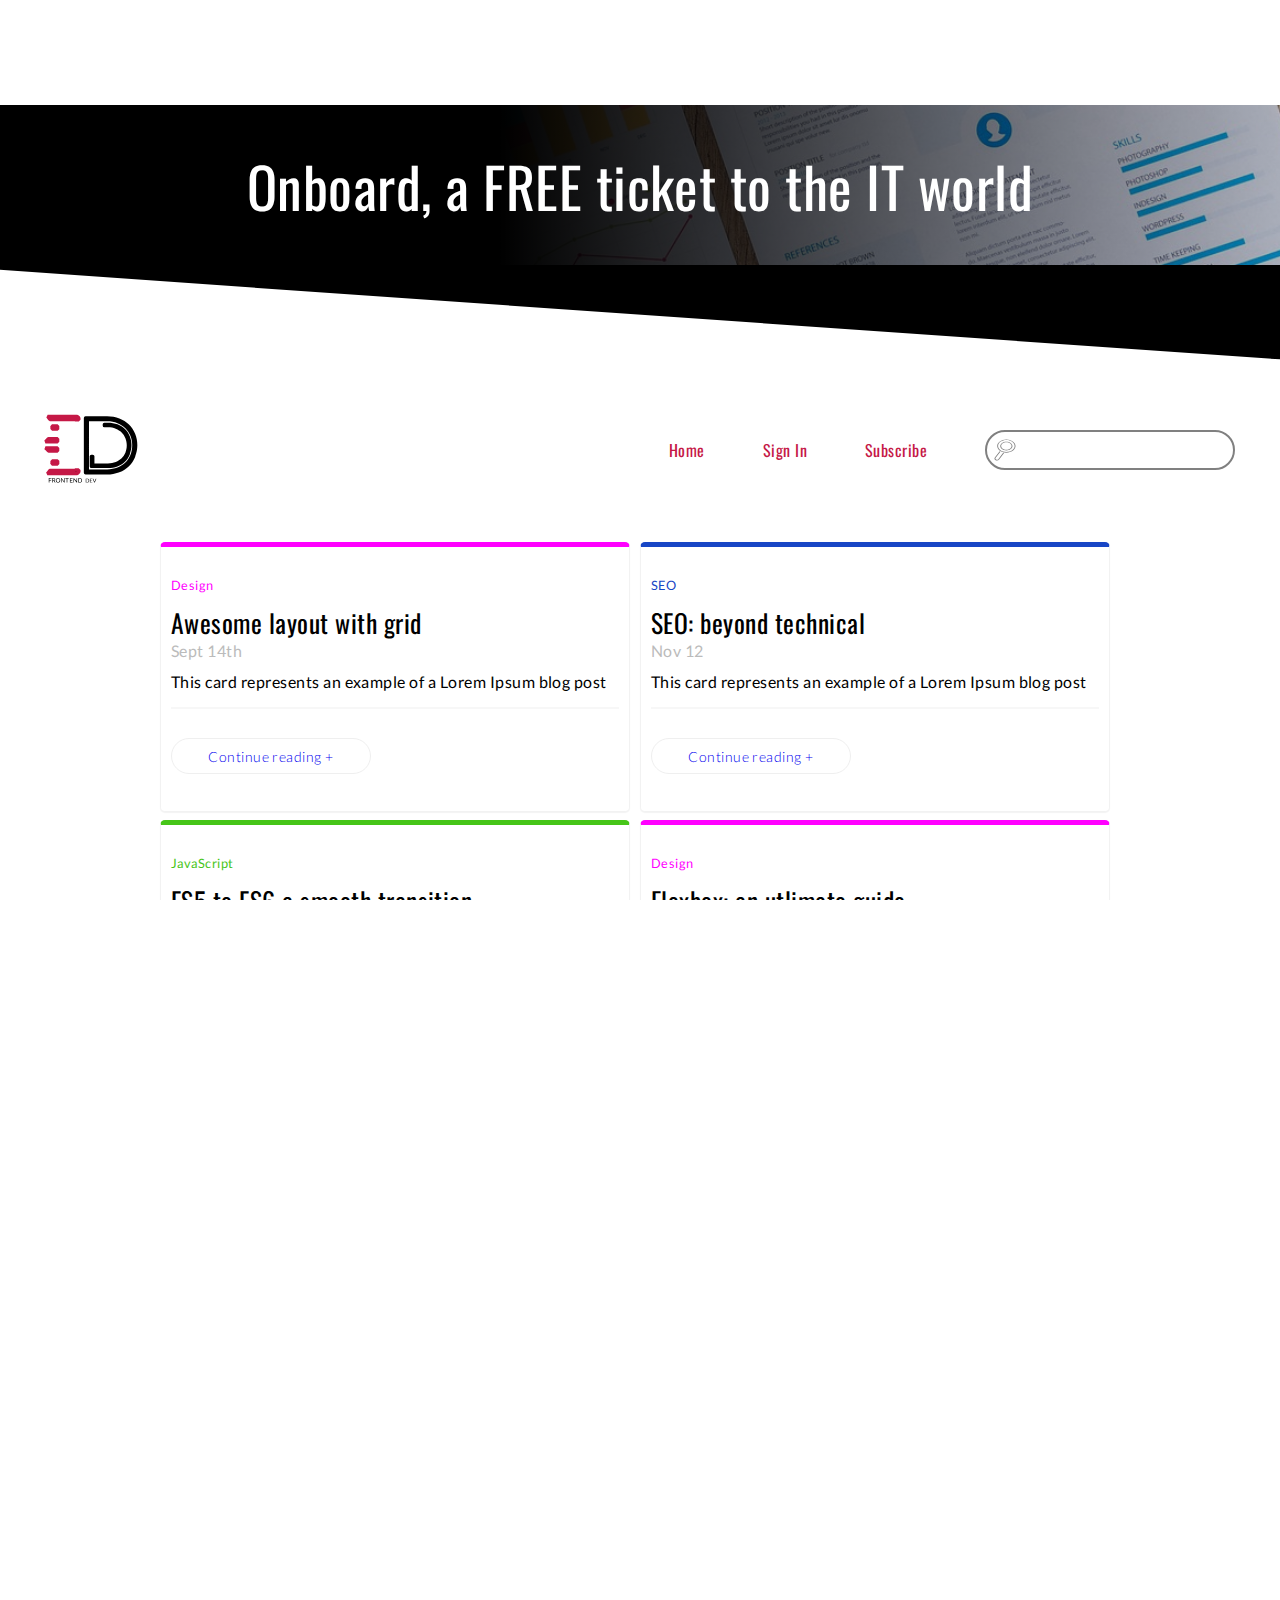
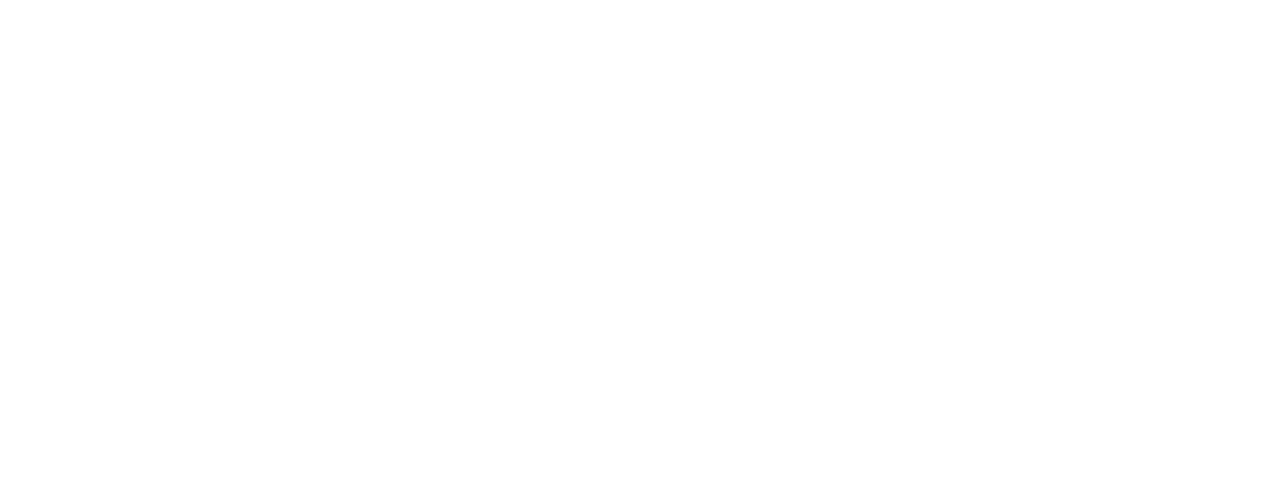
<file: index.html>
<!DOCTYPE html>
<html lang="en">

<head>
    <meta charset="UTF-8">
    <meta name="viewport" content="width=device-width, initial-scale=1.0">
    <!-- Global site tag (gtag.js) - Google Analytics -->
    <script async src="https://www.googletagmanager.com/gtag/js?id=UA-155241980-2"></script>
    <script>
        window.dataLayer = window.dataLayer || [];
        function gtag() { dataLayer.push(arguments); }
        gtag('js', new Date());

        gtag('config', 'UA-155241980-2');
    </script>
    <link rel="stylesheet" href="assets/css/styles.css">
    <title>Document</title>
</head>

<body>
    <header class="header">
        <div class="logo"><a href="index.html"><img src="assets/images/logo_3.svg" alt="logo FrontEnd"></a></div>
        <nav class="nav-bar cardinal ">
            <div> <a href="index.html">Home</a></div>
            <div> <a href="#">Sign In</a></div>
            <div title="click to subscribe"> <a href="#sub">Subscribe</a></div>
            <form action="" method="POST">
                <div class="search-bar disp-f"> <img src="assets/images/magnifier.svg" alt="search bar"> <input
                        type="text" placeholder="keyword to search...."></div>
            </form>
        </nav>
        <div class="menu-bars">
            <div class="big-bar"></div>
            <div class="small-bar"></div>
            <div class="big-bar"></div>
        </div>
    </header>
    <div class="gap-filler disp-f"></div>
    <div class="decoration disp-f main-axis-center sec-axis-center">
        <h1 class="center white pos-rel"> Onboard, a FREE ticket to the IT world</h1>
        <div class="d1"></div>
        <div class="d2"></div>
        <div class="d3"></div>
    </div>
    <main class="global-container">
        <section class="main-container">
            <header>
                <h2 class="m-top m-bottom">Recent blog posts</h2>
            </header>
            <div class="card-container">
                <div class="card border-top-mag">
                    <div class="category magenta">Design</div>
                    <h3>Awesome layout with grid</h3>
                    <time class="silver">Sept 14th</time>
                    <p>This card represents an example of a Lorem Ipsum blog post</p>
                    <hr>
                    <div class="card-ft btn"><a href="awsome-layouts-with-grid.html">Continue reading +</a></div>
                </div>
                <div class="card border-top-persian">
                    <div class="category   persian-blue">SEO</div>
                    <h3>SEO: beyond technical</h3>
                    <time class="silver">Nov 12</time>
                    <p>This card represents an example of a Lorem Ipsum blog post</p>
                    <hr>
                    <div class="card-ft btn"><a href="#">Continue reading +</a></div>
                </div>
                <div class="card border-top-lima">
                    <div class="category  lima">JavaScript</div>
                    <h3>ES5 to ES6 a smooth transition</h3>
                    <time class="silver">Nov 12</time>
                    <p>This card represents an example of a Lorem Ipsum blog post</p>
                    <hr>
                    <div class="card-ft btn silver"><a href="#">Continue reading +</a></div>
                </div>
                <div class="card border-top-mag">
                    <div class="category  magenta">Design</div>
                    <h3>Flexbox: an utlimate guide</h3>
                    <time class="silver">Nov 12</time>
                    <p>This card represents an example of a Lorem Ipsum blog post</p>
                    <hr>
                    <div class="card-ft btn"><a href="#">Continue reading +</a></div>
                </div>
                <div class="card">
                    <div class="category  grey">Lorem</div>
                    <h3>Post Lorem Ipsum</h3>
                    <time class="silver">Nov 12</time>
                    <p>This card represents an example of a Lorem Ipsum blog post</p>
                    <hr>
                    <div class="card-ft btn"><a href="#">Continue reading +</a></div>
                </div>
                <div class="card">
                    <div class="category  grey">Lorem</div>
                    <h3>Post Lorem Ipsum</h3>
                    <time class="silver">Nov 12</time>
                    <p>This card represents an example of a Lorem Ipsum blog post</p>
                    <hr>
                    <div class="card-ft btn"><a href="#">Continue reading +</a></div>
                </div>
            </div>
        </section>
        <section>
            <div class="main-container">
                <h2 class="m-top">Biography</h2>
                <div class="blog-owner-area">
                    <div class="profile disp-f">
                        <img src="assets/images/bio.jpeg" alt="bio images" class="img">
                        <div class="disp-f dir-col main-axis-center">
                            <h4 class="grey capitalize">anaruz tanwurdi</h4>
                            <div class="socials">
                                <img src="assets/images/facebook.svg" alt="">
                                <img src="assets/images/github.svg" alt="">
                                <img src="assets/images/linkedin.svg" alt="">
                            </div>
                        </div>
                    </div>
                    <blockquote>
                        <h5> about me </h5>
                        <p>Frontend web developer/technophile freelancer.</p>
                    </blockquote>
                </div>
            </div>
        </section>
    </main>
    <footer>
        <div class="footer-container" id="sub">
            <div class="contact-info disp-f sec-axis-center">
                <div class="logo"><img src="assets/images/logo_3.svg" alt="logo FrontEnd"></div>
                <div class="contacts">
                    <div class="disp-f sec-axis-center cnt-elem"><img src="assets/images/addresse.svg" alt=""><span>Black
                            mountain, BOX.
                            15666. Hanover</span>
                    </div>
                    <div class="disp-f sec-axis-center cnt-elem"><img src="assets/images/phone.svg" alt=""><span>+1 8999
                            000000</span>
                    </div>
                    <div class="disp-f sec-axis-center cnt-elem"><img src="assets/images/email.svg"
                            alt=""><span>getintouch@company.com</span></div>
                </div>
            </div>
            <div class="disp-f form-container main-axis-center">
                <form action="" method="POST" class="subscribe-form">
                    <div class="subscribe disp-f sec-axis-center"><span>Subscribe</span><img src="assets/images/arrow-r.svg"
                            alt="" class="arrow-r"> </div>
                    <div><input type="text" placeholder="first name"></div>
                    <div><input type="text" placeholder="last name"></div>
                    <div><input type="email" placeholder="@yourmail"></div>
                    <input type="submit" value="Send" class="btn btn-primary">
                </form>
            </div>
        </div>
        </div>
        <p class="copy center grey">Anaruz &copy; 2020</p>
    </footer>
</body>

</html>
</file>
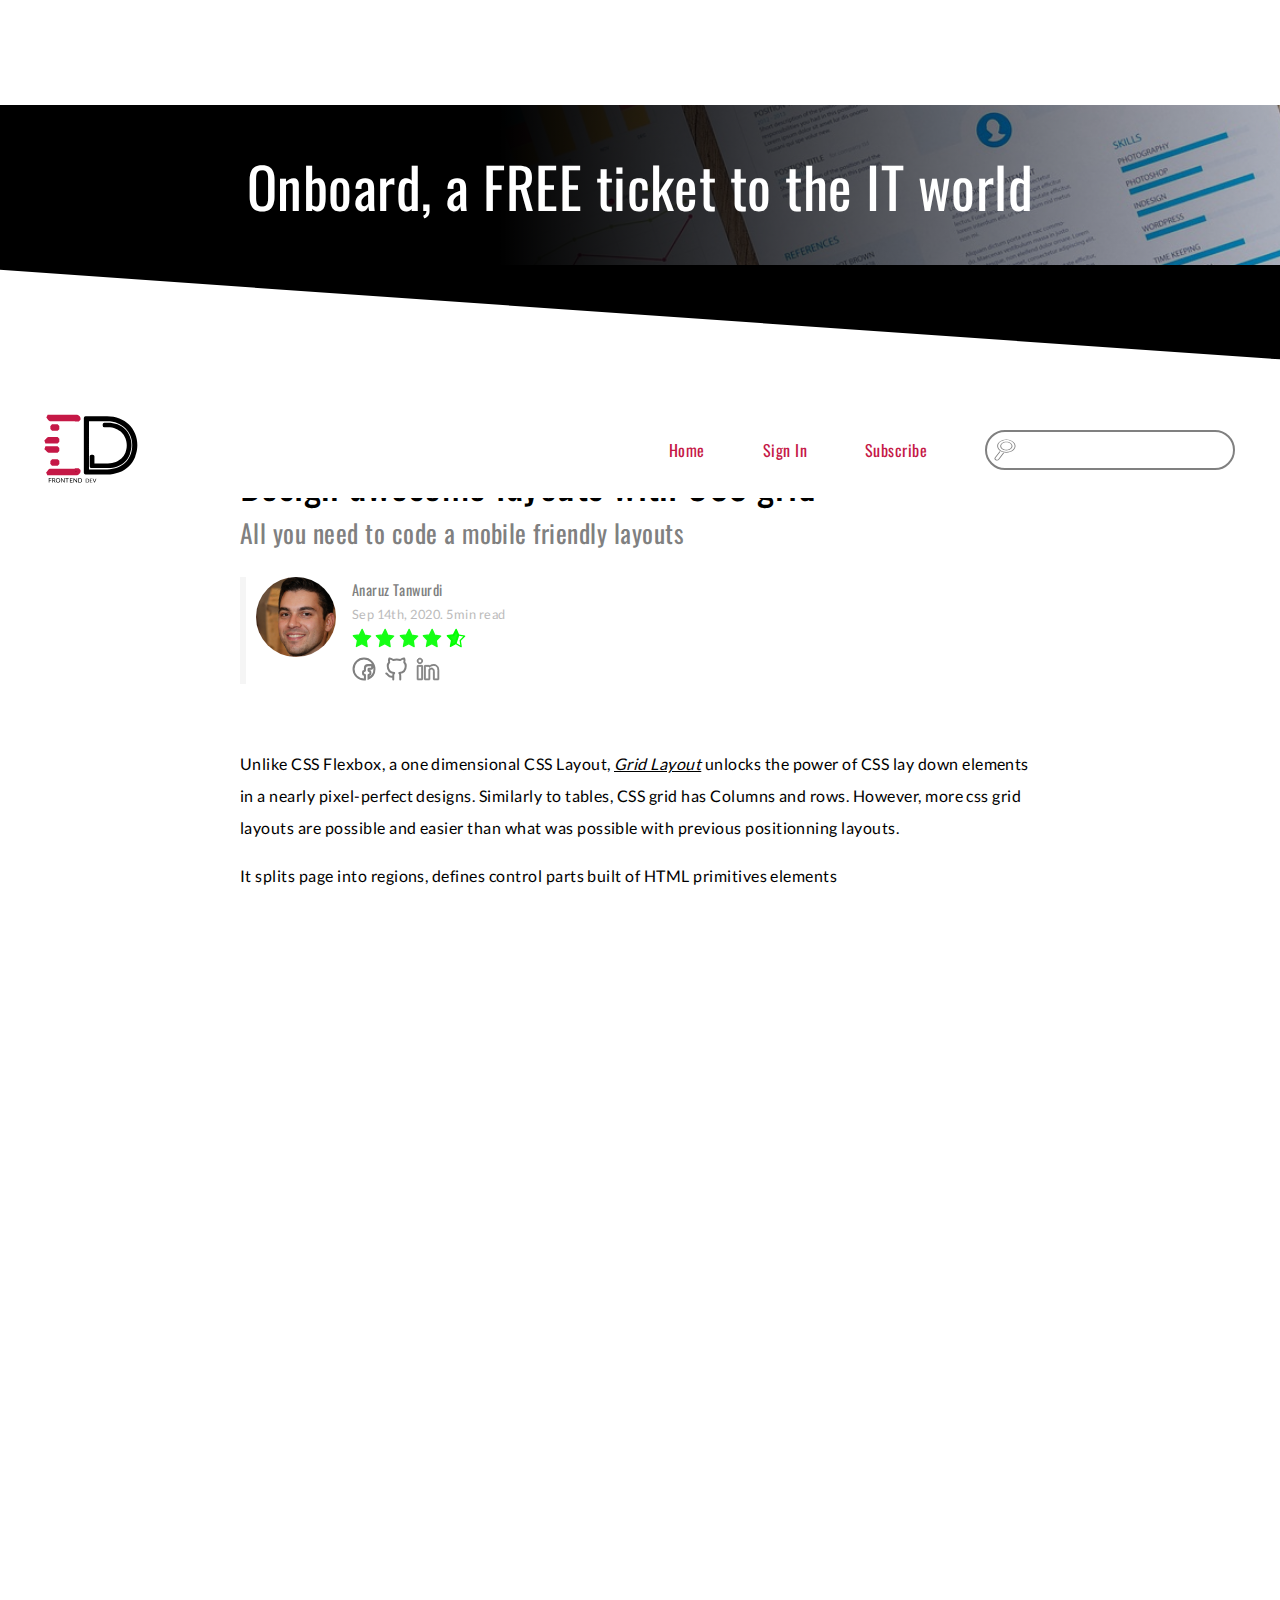
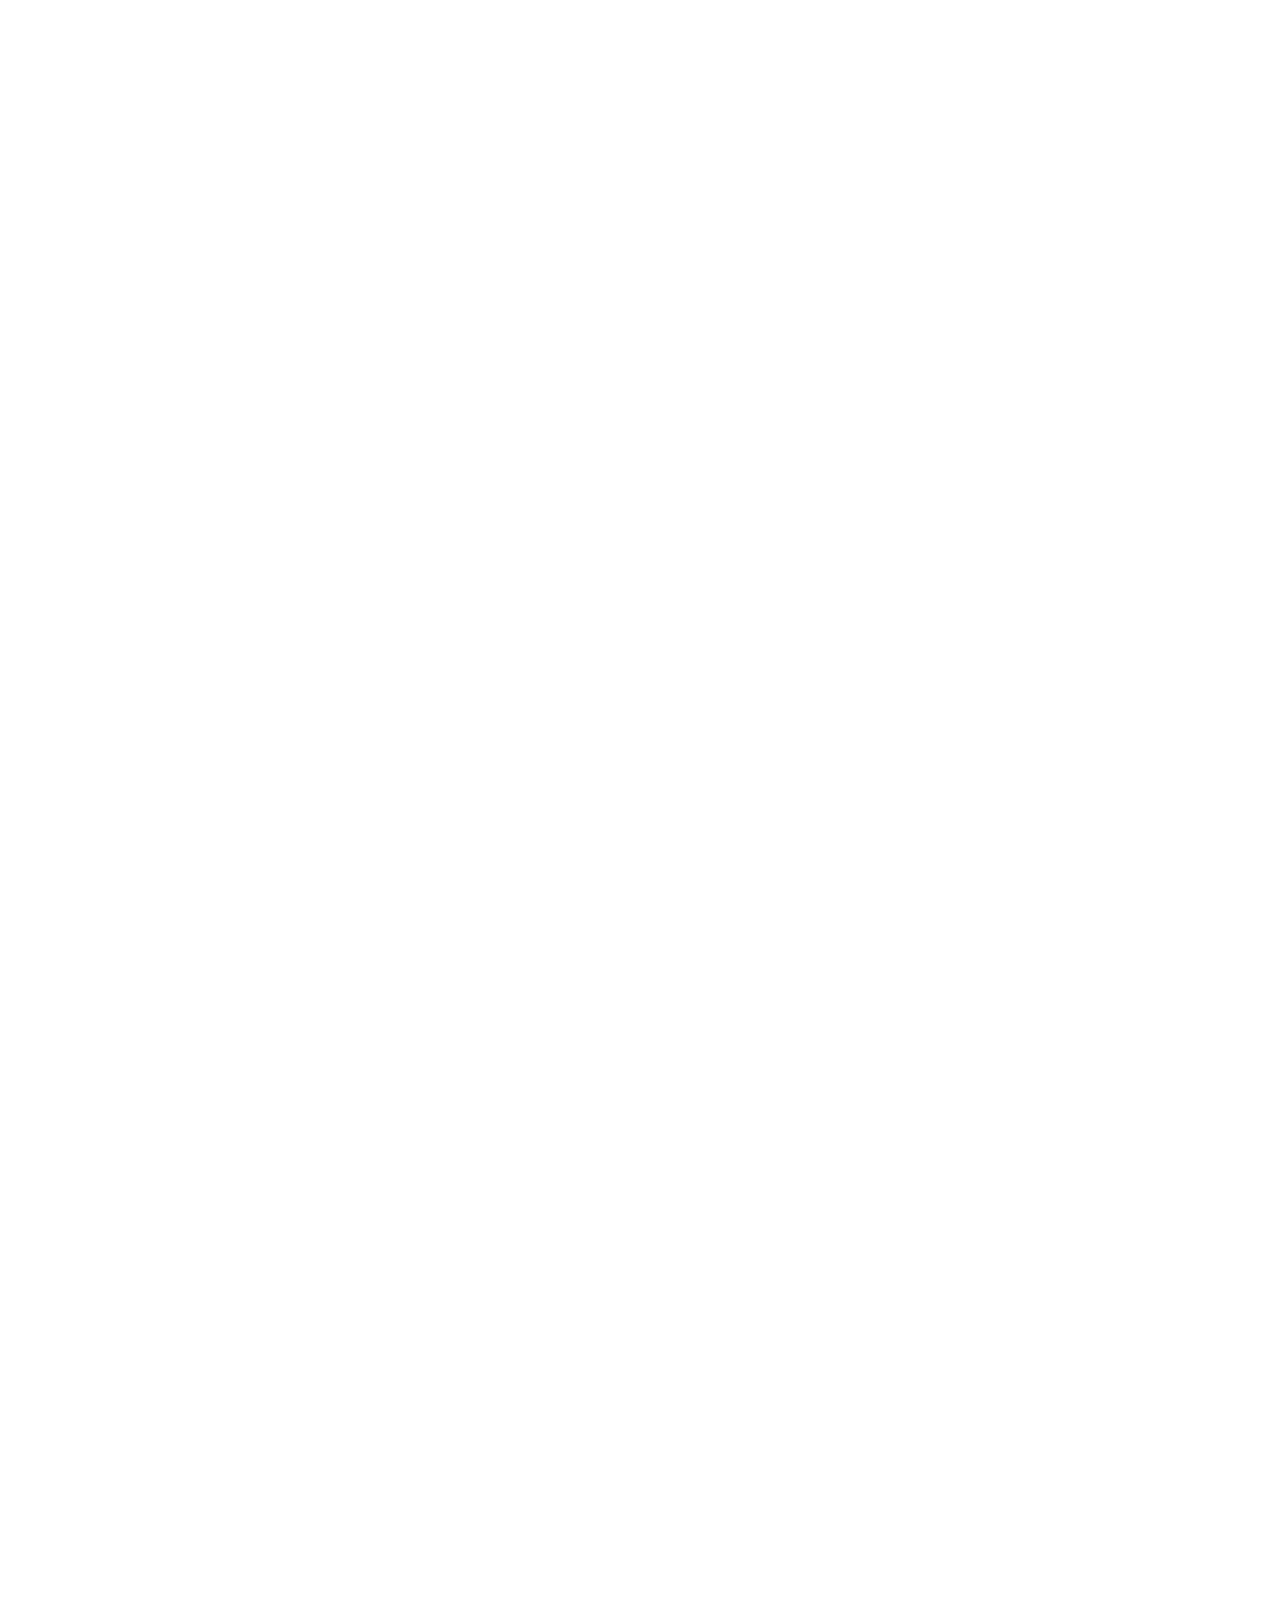
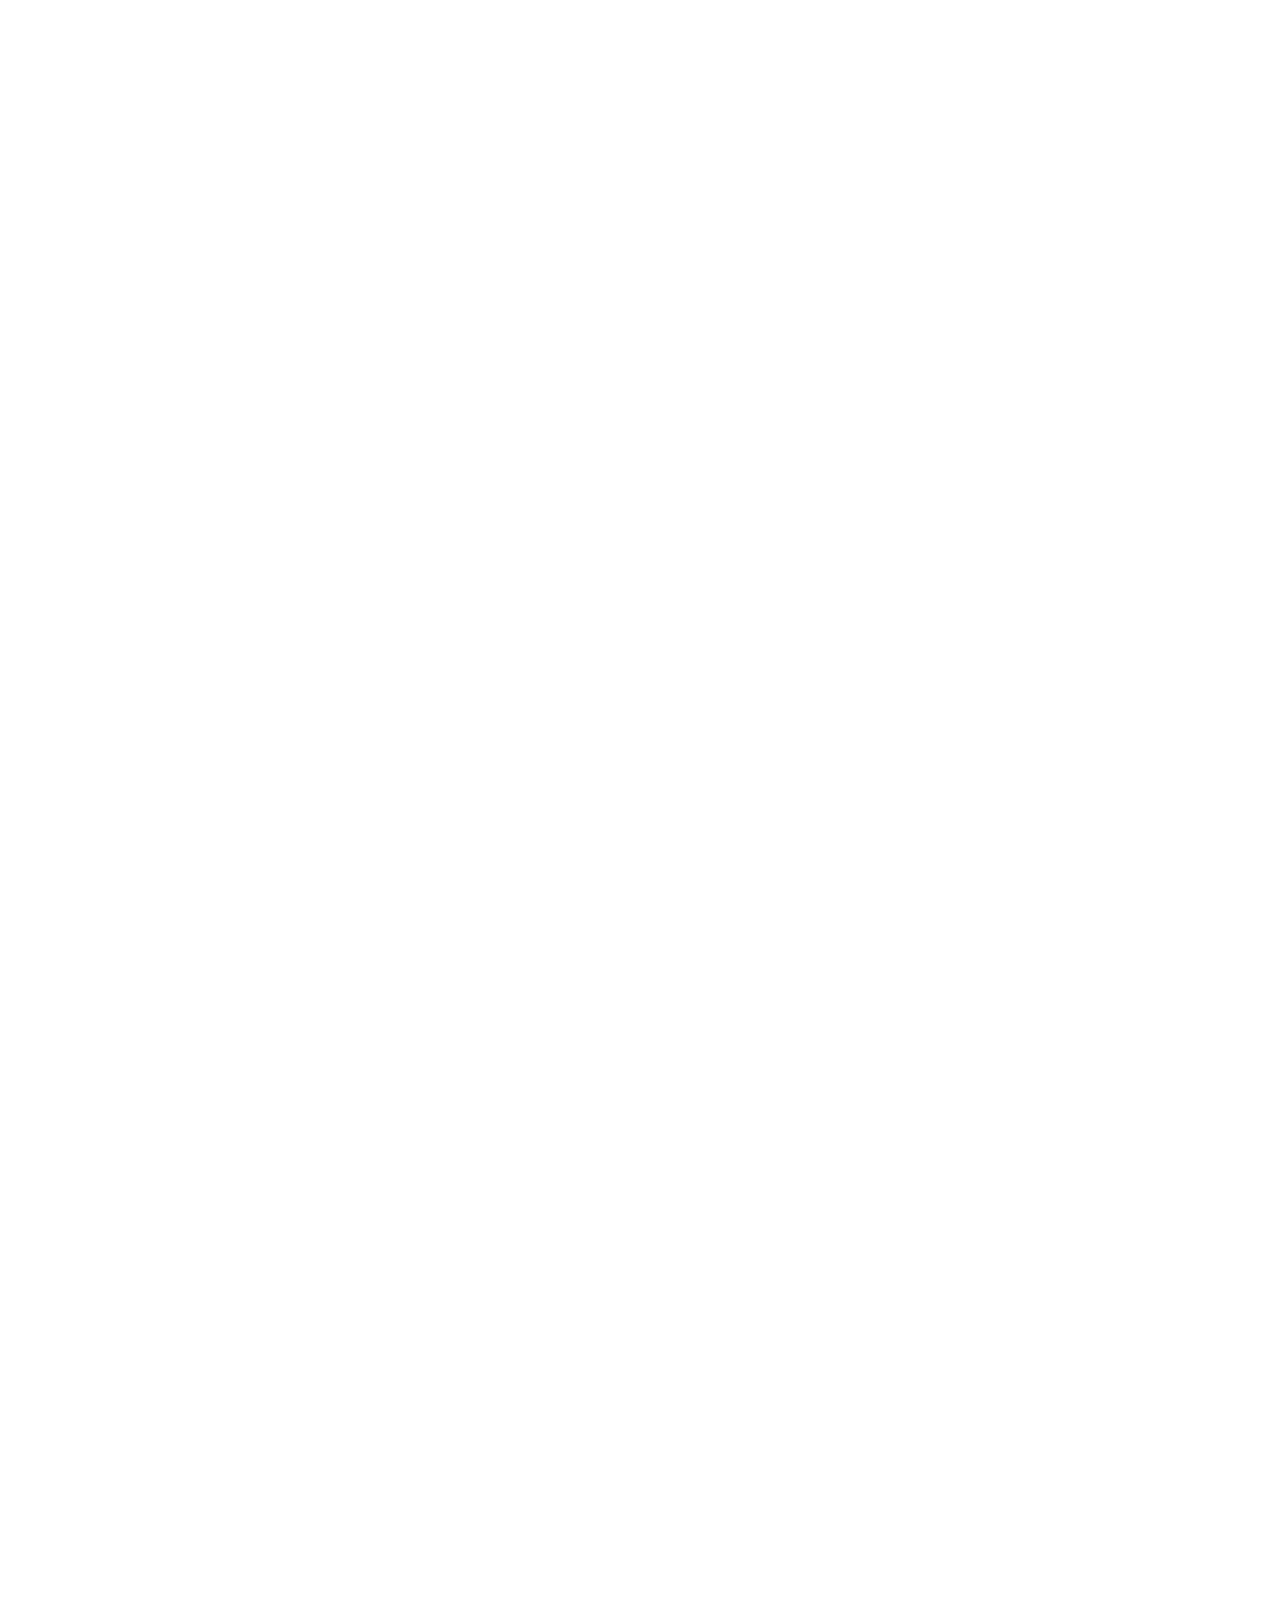
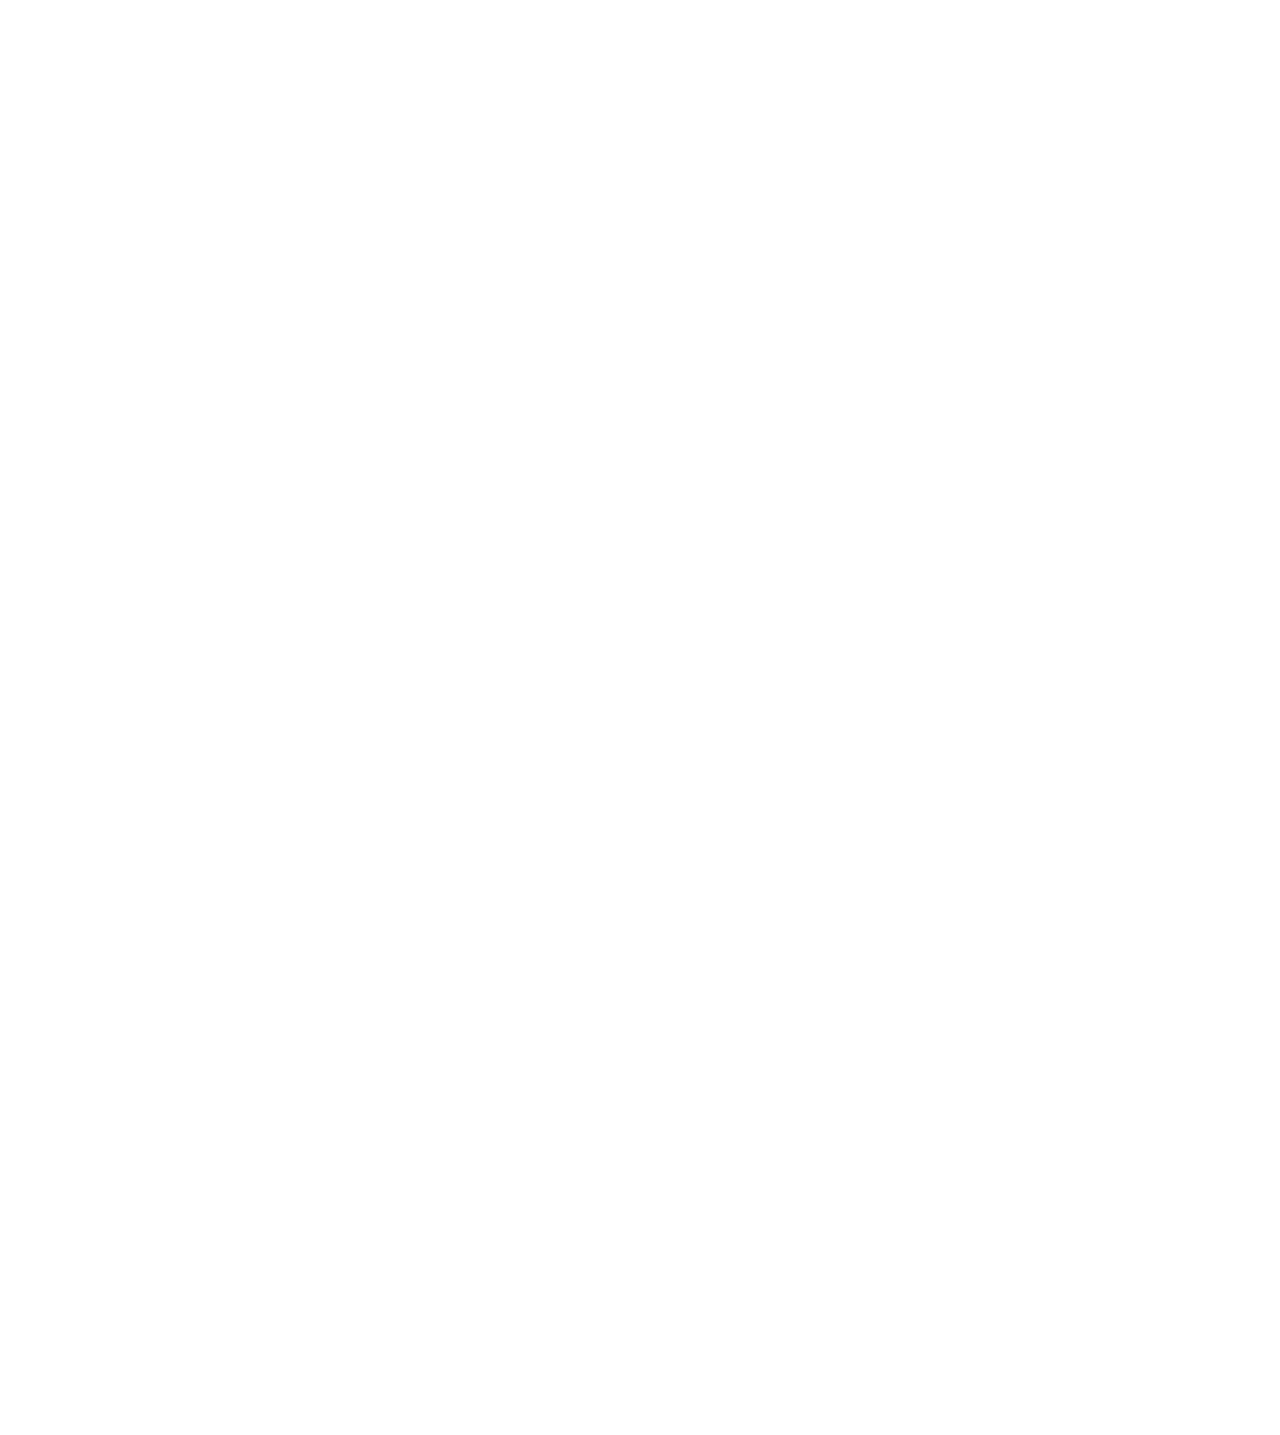
<file: awsome-layouts-with-grid.html>
<!DOCTYPE html>
<html lang="en">

<head>
    <meta charset="UTF-8">
    <meta name="viewport" content="width=device-width, initial-scale=1.0">
    <!-- Global site tag (gtag.js) - Google Analytics -->
    <script async src="https://www.googletagmanager.com/gtag/js?id=UA-155241980-2"></script>
    <script>
        window.dataLayer = window.dataLayer || [];
        function gtag() { dataLayer.push(arguments); }
        gtag('js', new Date());

        gtag('config', 'UA-155241980-2');
    </script>
    <link rel="stylesheet" href="assets/css/styles.css">
    <title>Design awesome layouts with grid</title>
</head>

<body>
    <header class="header disp-f">
        <div class="logo"><a href="index.html"><img src="assets/images/logo_3.svg" alt="logo FrontEnd"></a></div>
        <nav class="nav-bar cardinal ">
            <div> <a href="index.html">Home</a></div>
            <div> <a href="#">Sign In</a></div>
            <div title="click to subscribe"> <a href="#sub">Subscribe</a></div>
            <form action="" method="POST">
                <div class="search-bar disp-f"> <img src="assets/images/magnifier.svg" alt="search bar"> <input
                        type="text" placeholder="keyword to search...."></div>
            </form>
        </nav>
        <div class="menu-bars">
            <div class="big-bar"></div>
            <div class="small-bar"></div>
            <div class="big-bar"></div>
        </div>
    </header>
    <div class="gap-filler disp-f"></div>
    <div class="decoration disp-f main-axis-center sec-axis-center">
        <h1 class="center white pos-rel"> Onboard, a FREE ticket to the IT world</h1>
        <div class="d1"></div>
        <div class="d2"></div>
        <div class="d3"></div>
    </div>
    <main class="global-container">
        <section class="article-container">
            <header>
                <div class="magenta">Design with CSS</div>
                <h2 class="black">Design awesome layouts with CSS grid</h2>
                <h3 class="m-bottom grey">All you need to code a mobile friendly layouts</h3>
            </header>
            <div class="disp-f main-axis-center dir-col">
                <div class="disp-f author">
                    <img src="assets/images/bio.jpeg" alt="bio images" class="img">
                    <div class="disp-f dir-col">
                        <h4 class="grey capitalize">anaruz tanwurdi</h4>
                        <time class="silver">Sep 14th, 2020. 5min read</time>
                        <div class="stars">
                            <img src="assets/images/star.svg" alt="">
                            <img src="assets/images/star.svg" alt="">
                            <img src="assets/images/star.svg" alt="">
                            <img src="assets/images/star.svg" alt="">
                            <img src="assets/images/half-star.svg" alt="">
                        </div>
                        <div class="socials disp-f">
                            <img src="assets/images/facebook.svg" alt="">
                            <img src="assets/images/github.svg" alt="">
                            <img src="assets/images/linkedin.svg" alt="">
                        </div>
                    </div>
                </div>
            </div>
            <article>
                <p>Unlike CSS Flexbox, a one dimensional CSS Layout, <em><u>Grid Layout</u></em> unlocks the power of
                    CSS lay down
                    elements in a nearly pixel-perfect designs. Similarly to tables, CSS grid has Columns and rows.
                    However,
                    more
                    css grid layouts are possible and easier than what was possible with previous positionning layouts.
                </p>
                <p>It splits page into regions, defines control parts built of HTML primitives elements</p>
                <p>This article wouldn't be possible without the following resources:</p>
                <ul>
                    <li><a href="https://medium.com/sketch-app-sources/understanding-css-grid-ce92b7aa67cb"
                            title="medium">Understanding CSS Grid</a></li>
                    <li><a href="https://developer.mozilla.org/en-US/docs/Web/CSS/CSS_Grid_Layout"
                            title="mdn documentation">CSS
                            Grid Layout</a>
                    </li>
                    <li><a href="https://css-tricks.com/snippets/css/complete-guide-grid/" title="css-tricks.com">A
                            Complete
                            Guide to Grid</a>
                    </li>
                    <li><a href="https://www.w3schools.com/cssref/pr_gen_counter-reset.asp" title="w3schools.com">CSS
                            counter-reset Property</a>
                    </li>
                </ul>
                <h3 class="m-top grey">CSS Grid basics</h3>
                <p>Let's start with the HTML example below</p>
                <div class="code-container">
                    <code>
                            <div class="line-container">&lt;div class="<span class="lima">container</span>"&gt;</div>
                            <div class="line">&lt;div class="<span class="lima">box box-1</span>"&gt; Box-1 &lt;/div&gt</div>
                            <div class="line">&lt;div class="<span class="lima">box box-2</span>"&gt; Box-2 &lt;/div&gt</div>
                            <div class="line">&lt;div class="<span class="lima">box box-3</span>"&gt; Box-3 &lt;/div&gt</div>
                            <div class="line">&lt;div class="<span class="lima">box box-4</span>"&gt; Box-4 &lt;/div&gt</div>
                            <div class="line-container">&lt;/div&gt;</div>
                    </code>
                </div>
                <h3 class="m-top grey">Four Columns and one row</h3>
                <p>To enable grid layout, use <em><u>display: grid;</u></em> as a property of a
                    <em><u>container</u></em>
                    as below. Each column has a width of 25% of the available space.
                    gap between columns could be added with <em><u>rid-column-gap</u></em> property.
                <div class="code-container">
                    <code>
                            <div class="line-container">.container {</div>
                            <div class="line"><span class="cardinal">display</span>: <span class="lima"> grid</span>;</div>
                            <div class="line"><span class="cardinal">grid-template-columns</span>: <span class="lima"> 25% 25% 25%
                                25%</span> ;<span class="grey"> /* 4 columns taking 25% width each. could be replaced
                                with<strong> repeat(4, 20%)</strong> */</span>
                            </div>
                            <div class="line"><span class="cardinal">grid-template-rows</span>: <span class="lima">100px</span>;<span class="grey"></span>
                                /* one row of 100px height */</span>
                            </div>
                            <div class="line-container">}</div>
                    </code>
                </div>
                <p>Property values could be in px, %, em, rem or fr (fractional Unit, used to divide
                    available space into fractions to meet the needs). similary we could replace each 25% in this
                    example
                    with 1fr as in the
                    code exhibit below:
                </p>
                </p>
                <div class="code-container">
                    <code>
                            <div class="line-container">.container {</div>
                            <div class="line"><span class="cardinal">display</span>: <span class="lima"> grid</span>;</div>
                            <div class="line"><mark><span class="cardinal">grid-template-columns</span>: <span class="lima"> 1fr 1f
                                1fr 1fr</span> ;</mark>
                            </div>
                            <div class="line-container">}</div>
                    </code>
                </div>
                <figure>
                    <img src="assets/images/four-cols-one-row.svg" alt="css grid four cols one row">
                    <figcaption class="grey"> css grid four cols one row</figcaption>
                </figure>
                <h3 class="m-top grey">Four rows one row (adding gutter)</h3>
                <div class="code-container">
                    <code>
                            <div class="line-container">.container {</div>
                            <div class="line"><span class="cardinal">display</span>: <span class="lima"> grid</span>;</div>
                            <div class="line"><span class="cardinal">grid-template-rows</span>: <span class="lima"> 100px 100px
                                100px 100%</span> ;<span class="grey"> /* 4 rows taking 100px height each. could be replaced
                                with <strong>repeat(4, 100px)</strong> */</span>
                            </div>
                            <div class="line"><span class="cardinal">grid-template-columns</span>: <span class="lima">
                                100px</span>;<span class="grey"> /* one row of 100% width */</span>
                            </div>
                            <div class="line"><mark><span class="cardinal"> grid-row-gap</span>: <span class="lima">
                                10px</span>;</mark><span class="grey"> /* a row gap of 10px between each 2 rows*/</span>
                            </div>
                            <div class="line-container">}</div>
                    </code>
                </div>
                <figure>
                    <img src="assets/images/one-col-four-rows.svg" alt="css grid four cols one row">
                    <figcaption class="grey">css grid four cols one row</figcaption>
                </figure>
                <h3 class="m-top grey">Mixing it up together (Two x Two layout)</h3>
                <div class="code-container">
                    <code>
                            <div class="line-container">.container {</div>
                            <div class="line"><span class="cardinal">display</span>: <span class="lima"> grid</span>;</div>
                            <div class="line"><span class="cardinal">grid-template-rows</span>: <span class="lima"> 100px
                                100px</span> ;
                            </div>
                            <div class="line"><span class="cardinal">grid-template-columns</span>: <span class="lima">48%
                                48%</span>;
                            </div>
                            <div class="line"><span class="cardinal"> grid-gap</span>: <span class="lima">10px 4%</span>;</div>
                            <div class="line-container">}</div>
                    </code>
                </div>
                <figure>
                    <img src="assets/images/two-cols-two-rows.svg" alt="css grid four cols one row">
                    <figcaption class="grey">css grid four cols one row</figcaption>
                </figure>
                <h3 class="m-top grey">Rearranging items using the power of grid lines</h3>
                <figure>
                    <img src="assets/images/grid-lines.svg" alt="grid lines">
                    <figcaption class="grey">grid lines</figcaption>
                </figure>
                <p>CSS grid is made of grid lines, horizontal and vertical lines. They are numbered from left to right
                    and
                    from top to bottom, starting from 1. the power of grid lines resides in their ability to lay items
                    out
                    thanks to these concepts:
                </p>
                <p><em><strong>A Cell </strong></em> made of two adjacent column grid lines and two adjacent row ones.
                </p>
                <p><em><strong>An area </strong></em> is made multiple cells surrounded by four grid lines. </p>
                <p><em><strong>A track </strong></em> is linear cells made of two adjacent column or row grid lines.
                </p>
                <h3 class="m-top grey">CSS grid Browser support</h3>
                <figure>
                    <img src="assets/images/caniuse-css-grid-status-septemeber-2020_2.png"
                        alt=" css grid caniuse status September 2020">
                    <figcaption class="grey">css grid caniuse.com status m-toptember 2020</figcaption>
                </figure>
                <h3 class="m-top grey">Take away</h3>
                <p>I will write one later on....</p>
            </article>
        </section>
        <section class="main-container">
            <h3 class="grey">Articles that might interest you</h3>
            <hr>
            <div class="cards-container">
                <div class="card border-top-lima">
                    <div class="category  lima">JavaScript</div>
                    <h3>ES5 to ES6 a smooth transition</h3>
                    <div class="silver">Nov 12</div>
                    <p>This card represents an example of a Lorem Ipsum blog post</p>
                    <hr>
                    <div class="card-ft btn silver"><a href="#">Continue reading +</a></div>
                </div>
                <div class="card border-top-mag">
                    <div class="category  magenta">Design</div>
                    <h3>Flexbox: an utlimate guide</h3>
                    <div class="silver">Nov 12</div>
                    <p>This card represents an example of a Lorem Ipsum blog post</p>
                    <hr>
                    <div class="card-ft btn"><a href="#">Continue reading +</a></div>
                </div>
                <div class="card border-top-persian">
                    <div class="category   persian-blue">SEO</div>
                    <h3>SEO: beyond technical</h3>
                    <div class="silver">Nov 12</div>
                    <p>This card represents an example of a Lorem Ipsum blog post</p>
                    <hr>
                    <div class="card-ft btn"><a href="#">Continue reading +</a></div>
                </div>
            </div>
        </section>
        <section>
            <div class="main-container">
                <h2>Biography</h2>
                <div class="blog-owner-area">
                    <div class="profile disp-f">
                        <img src="assets/images/bio.jpeg" alt="bio images" class="img">
                        <div class="disp-f dir-col main-axis-center">
                            <h4 class="grey capitalize">anaruz tanwurdi</h4>
                            <div class="socials">
                                <img src="assets/images/facebook.svg" alt="">
                                <img src="assets/images/github.svg" alt="">
                                <img src="assets/images/linkedin.svg" alt="">
                            </div>
                        </div>
                    </div>
                    <blockquote>
                        <h5> about me </h5>
                        <p>Frontend web developer/technophile freelancer.</p>
                    </blockquote>
                </div>
            </div>
        </section>
    </main>
    <footer>
        <div class="footer-container" id="sub">
            <div class="contact-info disp-f sec-axis-center">
                <div class="logo"><img src="assets/images/logo_3.svg" alt="logo FrontEnd"></div>
                <div class="contacts">
                    <div class="disp-f sec-axis-center cnt-elem"><img src="assets/images/addresse.svg" alt=""><span>Black
                            mountain, BOX.
                            15666. Hanover</span>
                    </div>
                    <div class="disp-f sec-axis-center cnt-elem"><img src="assets/images/phone.svg" alt=""><span>+1 8999
                            000000</span>
                    </div>
                    <div class="disp-f sec-axis-center cnt-elem"><img src="assets/images/email.svg"
                            alt=""><span>getintouch@company.com</span></div>
                </div>
            </div>
            <div class="disp-f form-container main-axis-center">
                <form action="" method="POST" class="subscribe-form">
                    <div class="subscribe disp-f sec-axis-center"><span>Subscribe</span><img
                            src="assets/images/arrow-r.svg" alt="" class="arrow-r"> </div>
                    <div><input type="text" placeholder="first name"></div>
                    <div><input type="text" placeholder="last name"></div>
                    <div><input type="email" placeholder="@yourmail"></div>
                    <input type="submit" value="Send" class="btn btn-primary">
                </form>
            </div>
        </div>
        </div>
        <p class="copy center grey">Anaruz &copy; 2020</p>
    </footer>
</body>

</html>
</file>
<file: assets/css/styles.css>
@import url("fonts.css");
@import url("main.css");
@import url("responsive-layout.css");
@import url("colors.css");
</file>
